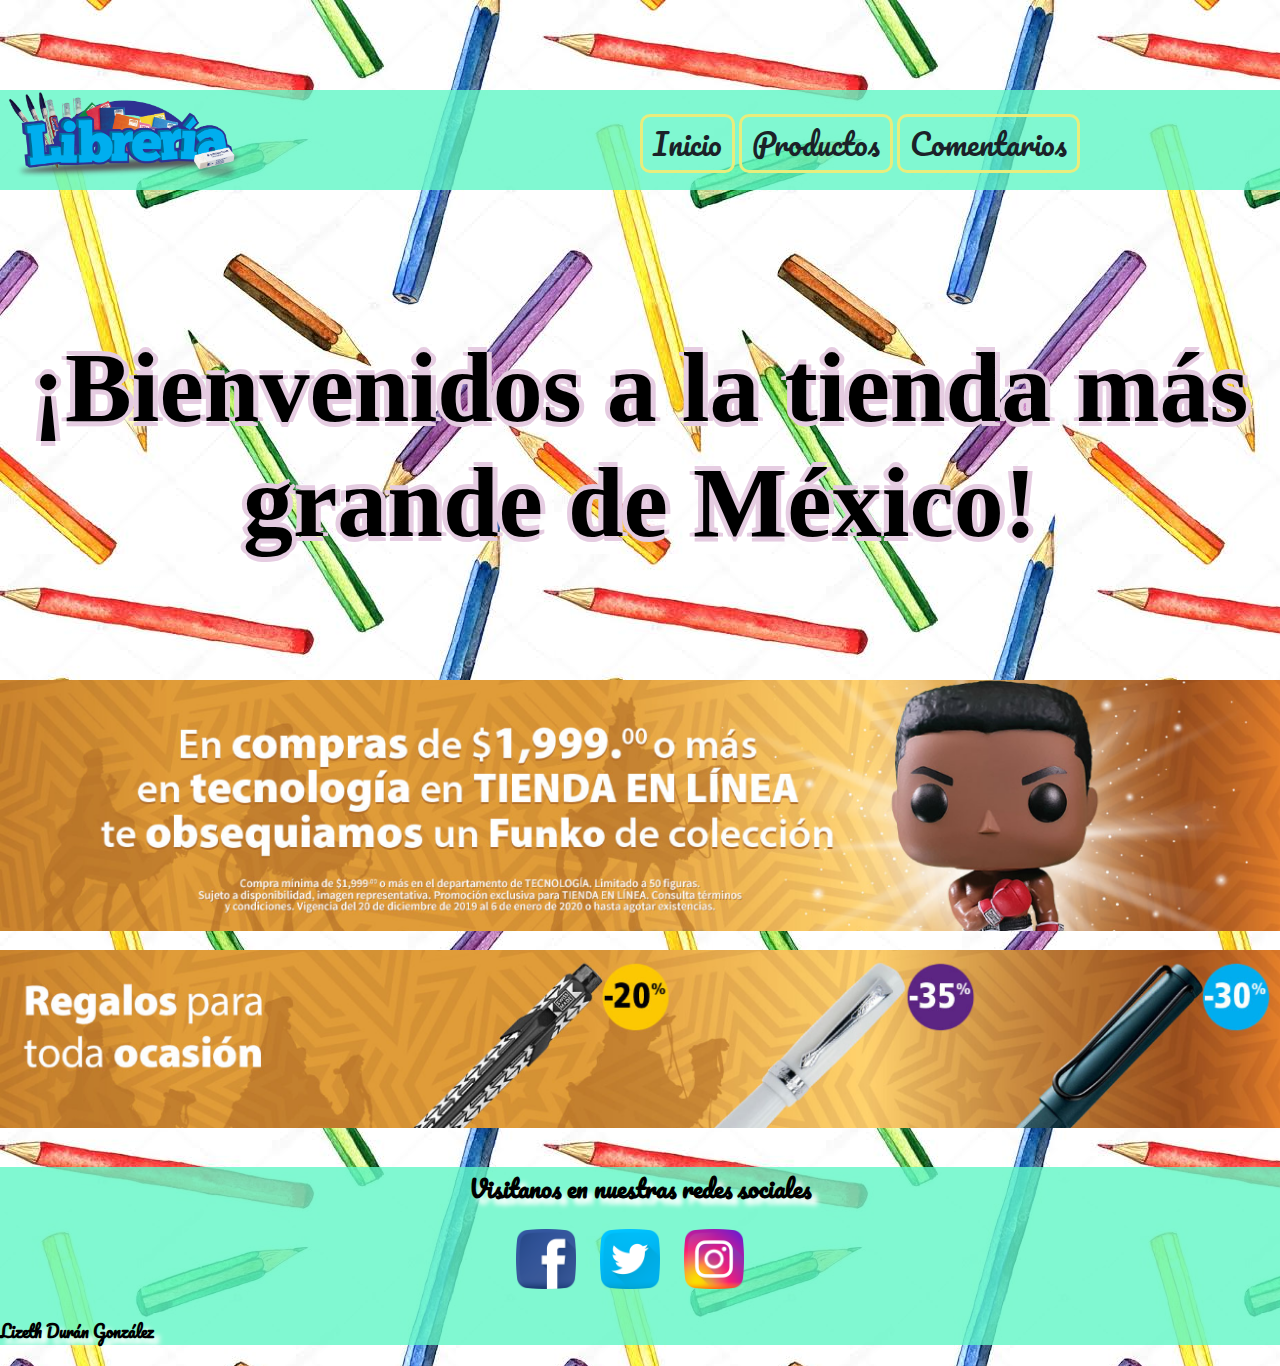
<file: index.html>
<!DOCTYPE html>
<html>
<head>
	<title>Libreria</title>
	<link rel="stylesheet" type="text/css" href="css/style.css">
	<link rel="shortcut icon" href="img/libro.png">
	<link href="https://fonts.googleapis.com/css?family=Pacifico&display=swap" rel="stylesheet">
	<link rel="stylesheet" href="css/mediaqueries.css">
	<meta name="google-site-verification" content="lQ7yJhjM705XwCJbOLuzh9JRJbWghsn3SQ2-psLYRrM" />
</head>
<body >
	
	<header>
		<img id="logo" src="img/logo.png" alt="Logo">
		<nav>
			<a href="index.html">Inicio</a>
			<a href="productos.html">Productos</a>
			<a href="contacto.html">Comentarios</a>
		
		</nav>
	</header>

	<main>
		<h1 id="txtBody">¡Bienvenidos a la tienda más grande de México!</h1>

		<div class="promos">
			<img  src="img/promo1.PNG">
			<img  src="img/promo4.PNG">
		</div>
	</main>

	<footer>
		<div class="redes">
			<h2>Visitanos en nuestras redes sociales</h2>
			<a href="http://facebook.com"><img  src="img/fb.png" alt="Facebook"></a>
			<a href="http://twitter.com"><img src="img/twitter.png" alt="Twitter"></a>
			<a href="http://instagram.com"><img src="img/insta.png" alt="Instagram"></a>
		</div>
		<h4>Lizeth Durán González</h4>
	</footer>
</body>
</html>
</file>
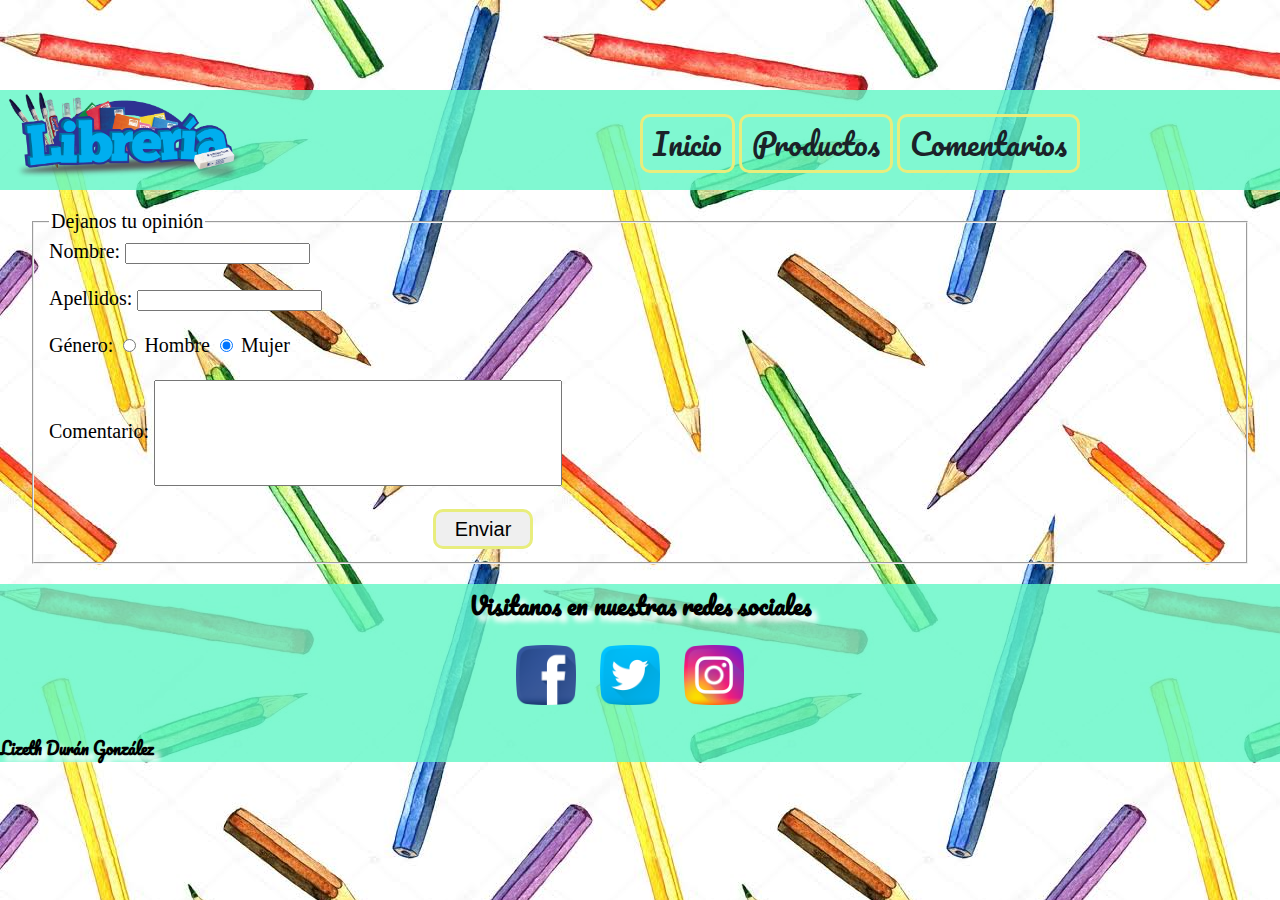
<file: contacto.html>
<!DOCTYPE html>
<html>
<head>
	<title>Libreria</title>
	<link rel="stylesheet" type="text/css" href="css/style.css">
	<link rel="shortcut icon" href="img/libro.png">
	<link href="https://fonts.googleapis.com/css?family=Pacifico&display=swap" rel="stylesheet">
	<link rel="stylesheet" href="css/mediaqueries.css">
</head>
<body oncontextmenu="return false" onkeydown="return false">
	<header>
		<img id="logo" src="img/logo.png" alt="Logo">
		<nav>
			<a href="index.html">Inicio</a>
			<a href="productos.html">Productos</a>
			<a href="contacto.html">Comentarios</a>
		
		</nav>
	</header>

	<main>
		<form id="formulario">
			<fieldset>
				<legend>Dejanos tu opinión</legend>
				<label>Nombre:</label>
				<input type="text"><br><br>

				<label>Apellidos:</label>
				<input type="text"><br><br>

				<label>Género:</label>
				<input type="radio" > Hombre
				<input type="radio" checked> Mujer<br><br>

				<label>Comentario:</label>
				<input id="coment" type="text" name="Nombre"><br><br>
				<input type="submit" id="submit" value="Enviar">
			</fieldset>
		</form>
	</main>

	<footer>
		<div class="redes">
			<h2>Visitanos en nuestras redes sociales</h2>
			<a href="http://facebook.com"><img  src="img/fb.png" alt="Facebook"></a>
			<a href="http://twitter.com"><img src="img/twitter.png" alt="Twitter"></a>
			<a href="http://instagram.com"><img src="img/insta.png" alt="Instagram"></a>
		</div>
		<h4> Lizeth Durán González </h4>
	</footer>
</body>
</html>
</file>
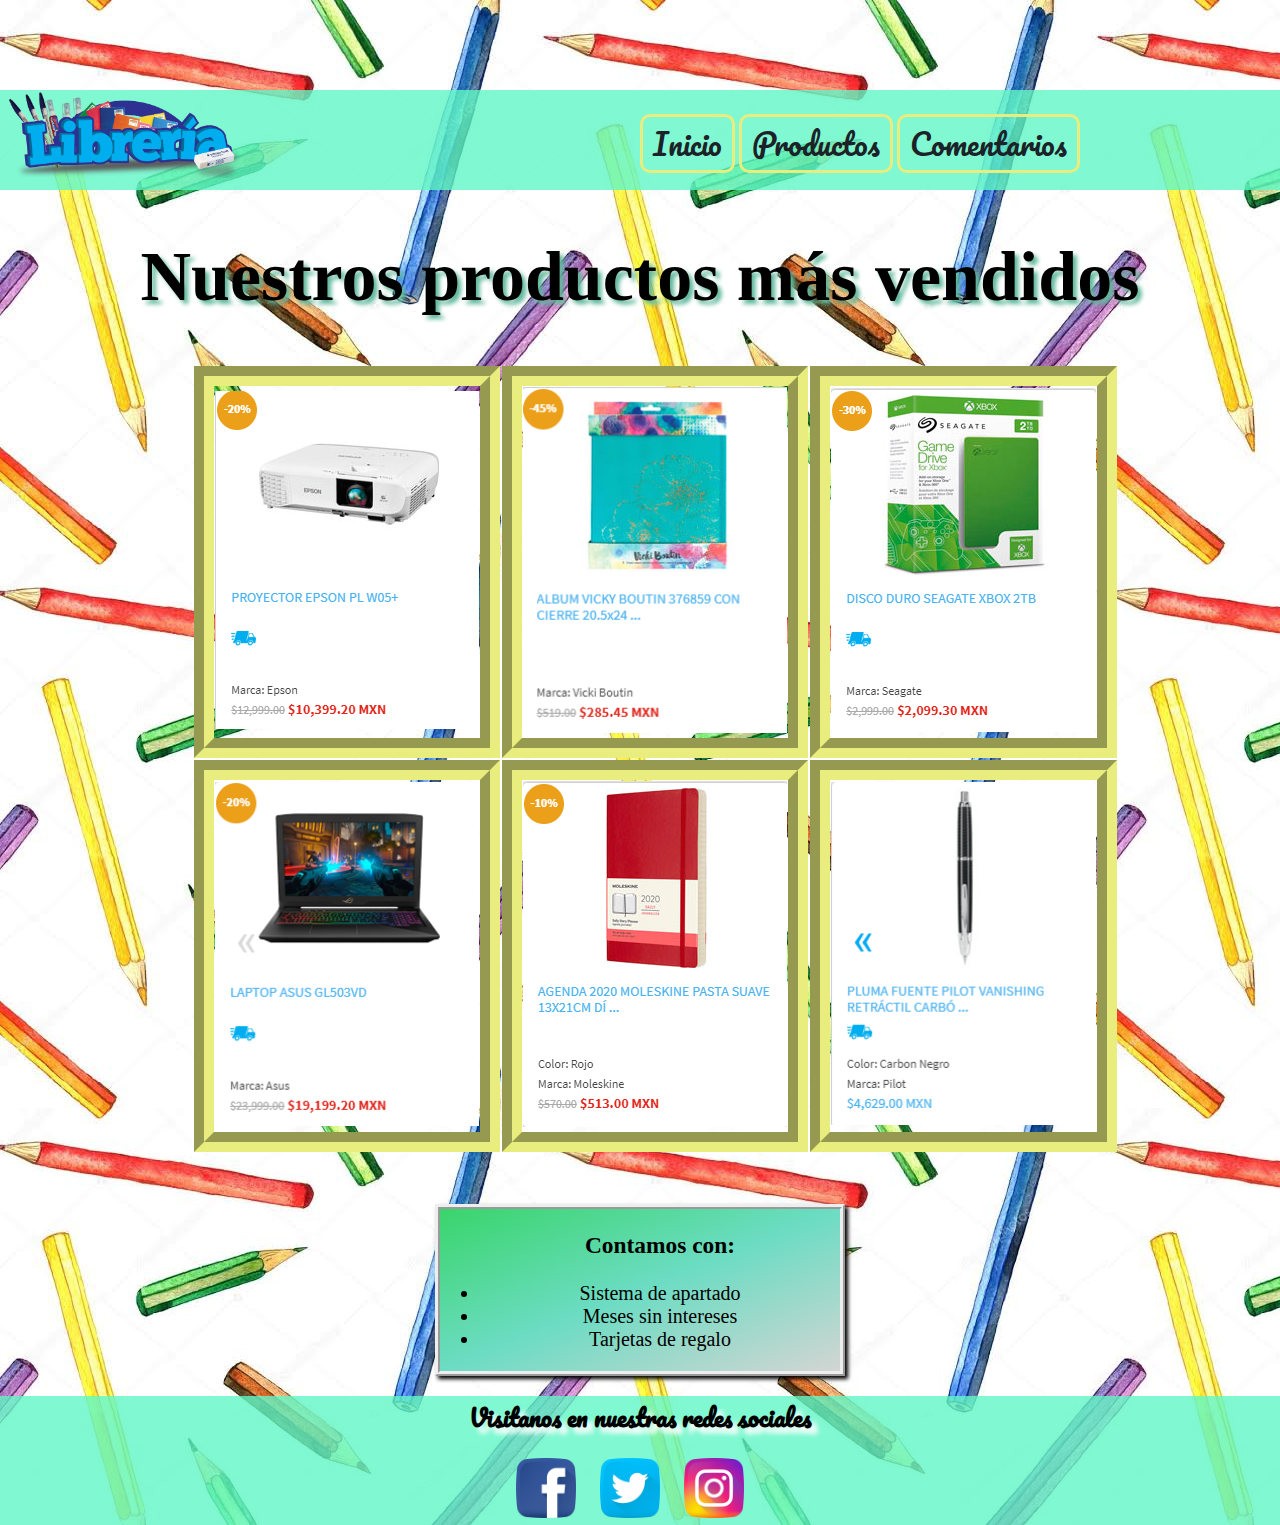
<file: productos.html>
<!DOCTYPE html>
<html>
<head>
	<title>Libreria</title>
	<link rel="stylesheet" type="text/css" href="css/style.css">
	<link rel="shortcut icon" href="img/libro.png">
	<link href="https://fonts.googleapis.com/css?family=Pacifico&display=swap" rel="stylesheet">
	<link rel="stylesheet" href="css/mediaqueries.css">
</head>
<body oncontextmenu="return false" onkeydown="return false">

	<header>
		<img id="logo" src="img/logo.png" alt="Logo">
		<nav>
			<a href="index.html">Inicio</a>
			<a href="productos.html">Productos</a>
			<a href="contacto.html">Comentarios</a>
		
		</nav>
	</header>

	<main>
		<h1 id="txt2">Nuestros productos más vendidos</h1>

		<table id="tablaProd">
			<tr>
				<td><img src="img/producto1.PNG"></td>
				<td><img src="img/producto2.PNG"></td >
				<td><img src="img/producto3.PNG"></td>
			</tr>
			<tr>
				<td><img src="img/producto4.PNG"></td>
				<td><img src="img/producto5.PNG"></td>
				<td><img src="img/producto6.PNG"></td>
			</tr>
		</table>

		<div id="boxListado">
			<ul>
				<h3>Contamos con: </h3>
				<li>Sistema de apartado</li>
				<li>Meses sin intereses </li>
				<li>Tarjetas de regalo</li>
			</ul>
		</div>

	</main>

	<footer>
		<div class="redes">
			<h2>Visitanos en nuestras redes sociales</h2>
			<a href="http://facebook.com"><img  src="img/fb.png" alt="Facebook"></a>
			<a href="http://twitter.com"><img src="img/twitter.png" alt="Twitter"></a>
			<a href="http://instagram.com"><img src="img/insta.png" alt="Instagram"></a>
		</div>
	</footer>
</body>
</html>
</file>
<file: css/style.css>
body{
	background-image: url(../img/back.jpg);
	margin: 0;
}

/*header*/

header{
	background-color:hsl(161, 89%, 67%,0.8) ;
	width: 100%;
	margin-top: 10vh;
	height: 100px;
}

#logo{
	width: 250px;
}

nav {
	display: inline;
	font-family: 'Pacifico', cursive;
	position: absolute;
	left: 50vw;
	top: 13vh;
}
nav a{
	font-size: 30px;
	text-decoration: none;
	border: solid #E8ED7D ;
	border-radius: 10px;
	color: #1B2228;
	padding: 0 10px;
}

nav a:hover{
	border: solid white;
}

/*footer*/

footer{
	background-color:hsl(161, 89%, 67%,0.8)  ;
	font-family: 'Pacifico', cursive;
	text-shadow: 6px 6px 5px white;
}

.redes{
	text-align: center;
}

.redes img{
	width: 60px;
	margin-right: 20px;
}

/*main*//*index.html*/

#txtBody{
	margin-top: 140px;
	text-align: center;
	font-size: 100px;
	text-shadow: 5px 0 0 #E5CCE1, -5px 0 0 #E5CCE1, 0 5px 0 #E5CCE1, 0 -5px 0 #E5CCE1; 
}

.promos{
	text-align: center;
	margin-top: 120px;
}

.promos img{
	width: 100%;
	margin-bottom: 15px;
}



/*main*//*productos.html*/

#txt2{
	font-size: 70px;
	text-align: center;
	text-shadow: 4px 4px 4px #61B99D;
}

#tablaProd{
	margin-top: 30px;
	text-align: center;
	margin-bottom: 50px;
	position: relative;
	left: 15vw;
}


#tablaProd td{
	border-style: groove;
	border-width: 20px;
	border-color: #E8ED7D;

}

#tablaProd img{
	width: 100%;
}

#boxListado{
	text-align: center;
	font-size: 20px;
	margin: auto;
	width: 400px;
	border: ridge 5px;
	box-shadow: 3px 3px 4px;
	background-image: linear-gradient(to top left, #D3D5D3, #6CDCC3, #39D56B ) 
}

/*main*//*contacto.html*/

#formulario{
	margin: 20px 30px;
	font-size: 20px;
}


#coment{
	height: 100px;
	width: 400px;
}

#submit{
	width: 100px;
	height: 40px;
	font-size: 20px;
	position: relative;
	left: 30vw;
	border: solid #E8ED7D;
	border-radius: 10px;
}

#submit:hover{
	border: solid hsl(161, 89%, 67%,0.8);
}
</file>
<file: css/mediaqueries.css>
/* Extra small devices (phones, 600px and down) */
@media only screen and (max-width: 600px){
	/*header*/
	


}

/* Small- Tablets landscape*/
@media only screen and (max-width: 768px){
	/*header*/
	nav a{
		font-size: 20px;
		display: block;
		text-align: center;
		margin: 3%;
		position: relative;
		bottom: 3vh;
		left: 15vw;
	}


	header{
		height: 140px;
		
	}

	/*main*//*index.html*/

	#txtBody{
		font-size: 50px;
		margin-top: 70px;
	}

	/*main*//*productos.html*/
	#tablaProd{
		width: 100vw;
	}

	/*main*//*contacto.html*/
	

}


/* Medium - Laptops o Computadoras de Escritorio*/
@media only screen and (max-width: 992px){
	
	
	/*header*/
	nav a{
		font-size: 20px;
		
	}

	/*main*//*productos.html*/

	#tablaProd {
		width: 70vw;
	}
}
/* large */
@media only screen and (max-width: 1200px){
		/*main*//*productos.html*/

		#tablaProd {
			width: 60vw;
		}
}

/* Extra large*/
@media only screen and (min-width: 1200px){
	
}
</file>
